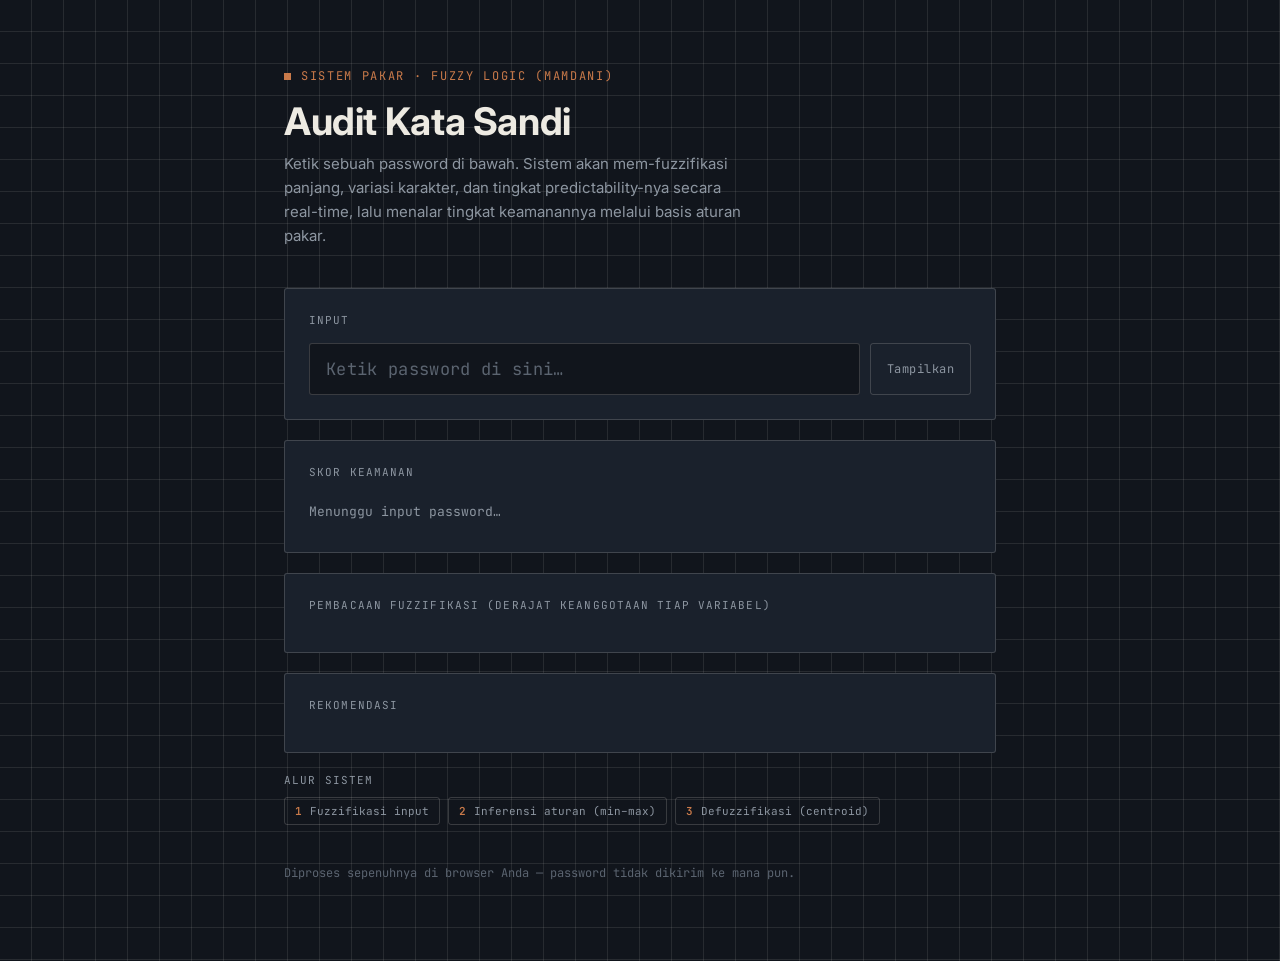
<file: Index.html>
<!DOCTYPE html>
<html lang="id">
<head>
<meta charset="UTF-8" />
<meta name="viewport" content="width=device-width, initial-scale=1.0" />
<title>Audit Kata Sandi — Sistem Pakar Fuzzy Logic</title>
<link rel="preconnect" href="https://fonts.googleapis.com">
<link rel="preconnect" href="https://fonts.gstatic.com" crossorigin>
<link href="https://fonts.googleapis.com/css2?family=Inter:wght@400;500;600;700&family=JetBrains+Mono:wght@400;500;700&display=swap" rel="stylesheet">
<link rel="stylesheet" href="Pakar.css" />
</head>
<body>

<div class="page">

  <p class="eyebrow">Sistem Pakar · Fuzzy Logic (Mamdani)</p>
  <h1>Audit Kata Sandi</h1>
  <p class="subhead">
    Ketik sebuah password di bawah. Sistem akan mem-fuzzifikasi panjang, variasi karakter,
    dan tingkat predictability-nya secara real-time, lalu menalar tingkat keamanannya
    melalui basis aturan pakar.
  </p>

  <div class="panel">
    <p class="panel-label">Input</p>
    <div class="input-row">
      <input
        type="password"
        id="password-input"
        placeholder="Ketik password di sini…"
        autocomplete="off"
        spellcheck="false"
      />
      <button id="toggle-visibility" type="button" aria-pressed="false">Tampilkan</button>
    </div>
  </div>

  <div class="panel" id="result-panel">
    <p class="panel-label">Skor Keamanan</p>
    <div id="empty-state">Menunggu input password…</div>

    <div class="result-body">
      <div class="score-row">
        <span id="score-value">0</span>
        <span id="score-label">—</span>
      </div>
      <div class="score-bar-track">
        <div id="score-bar-fill"></div>
      </div>
    </div>
  </div>

  <div class="panel">
    <p class="panel-label">Pembacaan Fuzzifikasi (derajat keanggotaan tiap variabel)</p>
    <div id="readout"></div>
  </div>

  <div class="panel">
    <p class="panel-label">Rekomendasi</p>
    <ul id="suggestions-list"></ul>
  </div>

  <p class="panel-label" style="margin-bottom:10px;">Alur Sistem</p>
  <div class="pipeline">
    <span class="pipeline-step"><b>1</b> Fuzzifikasi input</span>
    <span class="pipeline-step"><b>2</b> Inferensi aturan (min–max)</span>
    <span class="pipeline-step"><b>3</b> Defuzzifikasi (centroid)</span>
  </div>

  <footer>
    Diproses sepenuhnya di browser Anda — password tidak dikirim ke mana pun.
  </footer>

</div>

<script src="Pakar.js"></script>
</body>
</html>
</file>
<file: Pakar.css>
/* =====================================================================
   TOKENS
   ===================================================================== */
:root {
  --ink: #11151c;
  --ink-soft: #1a212c;
  --ink-line: rgba(237, 234, 226, 0.10);
  --ink-line-strong: rgba(237, 234, 226, 0.18);
  --paper: #edeae2;
  --paper-dim: #8d96a1;
  --copper: #c97a4a;
  --copper-soft: rgba(201, 122, 74, 0.16);
  --signal-green: #6fbf8b;
  --signal-green-soft: rgba(111, 191, 139, 0.16);
  --alert-red: #c5564b;
  --alert-red-soft: rgba(197, 86, 75, 0.16);
  --amber: #d3a35a;
  --amber-soft: rgba(211, 163, 90, 0.16);

  --font-mono: "JetBrains Mono", "Fira Code", ui-monospace, monospace;
  --font-sans: "Inter", system-ui, sans-serif;

  --radius-sm: 3px;
}

* { box-sizing: border-box; }

html, body {
  margin: 0;
  padding: 0;
  background: var(--ink);
  color: var(--paper);
  font-family: var(--font-sans);
}

body {
  min-height: 100vh;
  background-image:
    linear-gradient(var(--ink-line) 1px, transparent 1px),
    linear-gradient(90deg, var(--ink-line) 1px, transparent 1px);
  background-size: 32px 32px;
  background-position: -1px -1px;
}

::selection { background: var(--copper); color: var(--ink); }

a { color: var(--copper); }

button { font-family: inherit; }

:focus-visible {
  outline: 2px solid var(--copper);
  outline-offset: 2px;
}

@media (prefers-reduced-motion: reduce) {
  * { transition: none !important; animation: none !important; }
}

/* =====================================================================
   LAYOUT
   ===================================================================== */
.page {
  max-width: 760px;
  margin: 0 auto;
  padding: 56px 24px 80px;
}

/* ---------- header ---------- */
.eyebrow {
  font-family: var(--font-mono);
  font-size: 12px;
  letter-spacing: 0.14em;
  text-transform: uppercase;
  color: var(--copper);
  display: flex;
  align-items: center;
  gap: 10px;
  margin-bottom: 14px;
}

.eyebrow::before {
  content: "";
  width: 7px;
  height: 7px;
  background: var(--copper);
  display: inline-block;
}

h1 {
  font-family: var(--font-sans);
  font-weight: 700;
  font-size: clamp(28px, 5vw, 38px);
  letter-spacing: -0.01em;
  margin: 0 0 8px;
  color: var(--paper);
}

.subhead {
  font-size: 15px;
  color: var(--paper-dim);
  max-width: 52ch;
  line-height: 1.6;
  margin: 0 0 40px;
}

/* ---------- panels ---------- */
.panel {
  background: var(--ink-soft);
  border: 1px solid var(--ink-line-strong);
  border-radius: var(--radius-sm);
  padding: 24px;
  margin-bottom: 20px;
}

.panel-label {
  font-family: var(--font-mono);
  font-size: 11px;
  letter-spacing: 0.1em;
  text-transform: uppercase;
  color: var(--paper-dim);
  margin: 0 0 16px;
}

/* ---------- password input ---------- */
.input-row {
  display: flex;
  gap: 10px;
  align-items: stretch;
}

#password-input {
  flex: 1;
  background: var(--ink);
  border: 1px solid var(--ink-line-strong);
  border-radius: var(--radius-sm);
  color: var(--paper);
  font-family: var(--font-mono);
  font-size: 17px;
  padding: 14px 16px;
  letter-spacing: 0.02em;
}

#password-input::placeholder { color: #5b6470; }

#password-input:focus {
  border-color: var(--copper);
}

#toggle-visibility {
  background: transparent;
  border: 1px solid var(--ink-line-strong);
  border-radius: var(--radius-sm);
  color: var(--paper-dim);
  font-family: var(--font-mono);
  font-size: 12px;
  letter-spacing: 0.04em;
  padding: 0 16px;
  cursor: pointer;
  white-space: nowrap;
  transition: border-color 0.15s ease, color 0.15s ease;
}

#toggle-visibility:hover {
  border-color: var(--copper);
  color: var(--paper);
}

/* =====================================================================
   RESULT PANEL — the signature element
   ===================================================================== */
#result-panel {
  position: relative;
  overflow: hidden;
}

#empty-state {
  font-family: var(--font-mono);
  font-size: 13px;
  color: var(--paper-dim);
  padding: 8px 0;
}

#result-panel.is-empty .result-body { display: none; }
#result-panel:not(.is-empty) #empty-state { display: none; }

.score-row {
  display: flex;
  align-items: baseline;
  gap: 16px;
  margin-bottom: 18px;
}

#score-value {
  font-family: var(--font-mono);
  font-weight: 700;
  font-size: 56px;
  line-height: 1;
  color: var(--paper);
  transition: color 0.2s ease;
}

#score-value::after {
  content: "/100";
  font-size: 18px;
  color: var(--paper-dim);
  margin-left: 4px;
}

#score-label {
  font-family: var(--font-mono);
  font-size: 13px;
  letter-spacing: 0.08em;
  text-transform: uppercase;
  padding: 6px 12px;
  border-radius: var(--radius-sm);
  border: 1px solid currentColor;
}

.score-bar-track {
  height: 8px;
  background: rgba(255, 255, 255, 0.06);
  border-radius: 4px;
  overflow: hidden;
}

#score-bar-fill {
  height: 100%;
  width: 0%;
  border-radius: 4px;
  transition: width 0.25s ease, background 0.25s ease;
  background: var(--paper-dim);
}

/* state colors */
.state-lemah #score-value,
.state-lemah .score-bar-track + .readout-bar-fill { color: var(--alert-red); }
.state-lemah #score-value { color: var(--alert-red); }
.state-lemah #score-label { color: var(--alert-red); background: var(--alert-red-soft); }
.state-lemah #score-bar-fill { background: var(--alert-red); }

.state-sedang #score-value { color: var(--amber); }
.state-sedang #score-label { color: var(--amber); background: var(--amber-soft); }
.state-sedang #score-bar-fill { background: var(--amber); }

.state-kuat #score-value { color: var(--copper); }
.state-kuat #score-label { color: var(--copper); background: var(--copper-soft); }
.state-kuat #score-bar-fill { background: var(--copper); }

.state-sangatkuat #score-value { color: var(--signal-green); }
.state-sangatkuat #score-label { color: var(--signal-green); background: var(--signal-green-soft); }
.state-sangatkuat #score-bar-fill { background: var(--signal-green); }

/* =====================================================================
   FUZZIFICATION READOUT — distinctive signature panel
   ===================================================================== */
.readout-row + .readout-row {
  margin-top: 20px;
  padding-top: 20px;
  border-top: 1px solid var(--ink-line);
}

.readout-head {
  display: flex;
  justify-content: space-between;
  align-items: baseline;
  margin-bottom: 10px;
}

.readout-title {
  font-size: 14px;
  font-weight: 600;
  color: var(--paper);
}

.readout-raw {
  font-family: var(--font-mono);
  font-size: 12px;
  color: var(--paper-dim);
}

.readout-bars {
  display: flex;
  flex-direction: column;
  gap: 7px;
}

.readout-bar {
  display: grid;
  grid-template-columns: 76px 1fr 38px;
  align-items: center;
  gap: 10px;
}

.readout-bar-label {
  font-family: var(--font-mono);
  font-size: 11px;
  color: var(--paper-dim);
}

.readout-bar-track {
  height: 6px;
  background: rgba(255, 255, 255, 0.06);
  border-radius: 3px;
  overflow: hidden;
}

.readout-bar-fill {
  height: 100%;
  background: var(--copper);
  border-radius: 3px;
  transition: width 0.2s ease;
}

.readout-bar-pct {
  font-family: var(--font-mono);
  font-size: 11px;
  color: var(--paper-dim);
  text-align: right;
}

/* =====================================================================
   SUGGESTIONS
   ===================================================================== */
#suggestions-list {
  margin: 0;
  padding: 0;
  list-style: none;
  display: flex;
  flex-direction: column;
  gap: 10px;
}

#suggestions-list li {
  position: relative;
  padding-left: 18px;
  font-size: 14px;
  line-height: 1.55;
  color: var(--paper);
}

#suggestions-list li::before {
  content: "→";
  position: absolute;
  left: 0;
  color: var(--copper);
}

/* =====================================================================
   PIPELINE FOOTNOTE
   ===================================================================== */
.pipeline {
  display: flex;
  flex-wrap: wrap;
  gap: 8px;
  margin-top: 4px;
}

.pipeline-step {
  font-family: var(--font-mono);
  font-size: 11px;
  color: var(--paper-dim);
  border: 1px solid var(--ink-line-strong);
  border-radius: var(--radius-sm);
  padding: 6px 10px;
  display: flex;
  align-items: center;
  gap: 8px;
}

.pipeline-step b { color: var(--copper); font-weight: 600; }

footer {
  margin-top: 40px;
  font-size: 12px;
  color: #5b6470;
  font-family: var(--font-mono);
}

/* =====================================================================
   RESPONSIVE
   ===================================================================== */
@media (max-width: 520px) {
  .page { padding: 40px 16px 60px; }
  .input-row { flex-direction: column; }
  #toggle-visibility { padding: 10px; }
  .readout-bar { grid-template-columns: 64px 1fr 34px; }
  #score-value { font-size: 44px; }
}
</file>
